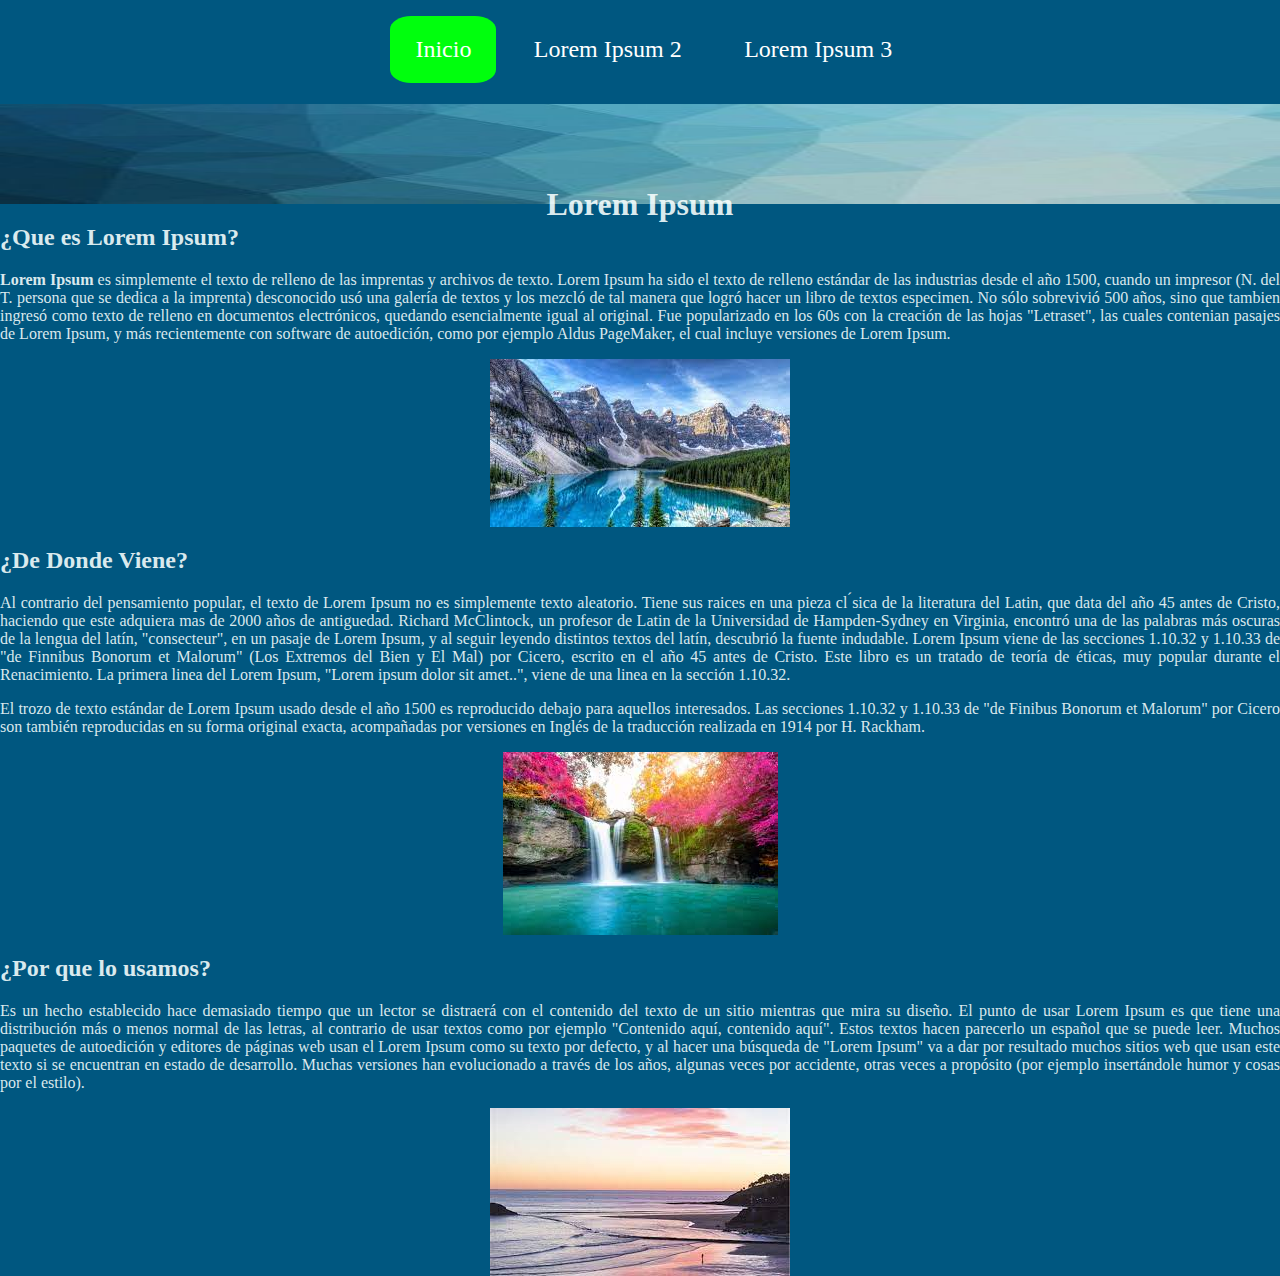
<file: index.html>
<!DOCTYPE html>
<html lang="en">
<head>
    <meta charset="UTF-8">
    <meta http-equiv="X-UA-Compatible" content="IE=edge">
    <meta name="viewport" content="width=device-width, initial-scale=1, shrink-to-fit=no">
    <link href="https://cdn.jsdelivr.net/npm/bootstrap@5.0.2/dist/css/bootstrap.min.css" rel="stylesheet" integrity="sha384-EVSTQN3/azprG1Anm3QDgpJLIm9Nao0Yz1ztcQTwFspd3yD65VohhpuuCOmLASjC" crossorigin="anonymous">
    <link href="css/style.css" rel="stylesheet">
    <title>Lorem Ipsum</title>
</head>
<body>
    <div class="container">
    <div id="navegacion">
        <ol>
            <li><a href="index.html" class="active">Inicio</a></li>
            <li><a href="Lorem Ipsum 2.html">Lorem Ipsum 2</a></li>
            <li><a href="Lorem Ipsum 3.html">Lorem Ipsum 3</a></li>
        </ol>
        <div id="encabezado" style="background-image: url(img/Fondo.jpg);"><h1>Lorem Ipsum</h1></div>
    </div>
    <div id="cuerpo">
        </div>
        <div class="row">
            <div class="col-sm-4">
                <h2>¿Que es Lorem Ipsum?</h2>
                <p class="p1">
                    <b>Lorem Ipsum</b> es simplemente el texto de relleno de las imprentas y archivos de
                    texto. Lorem Ipsum ha sido el texto de relleno estándar de las industrias desde el año 1500, cuando un
                    impresor (N. del T. persona que se dedica a la imprenta) desconocido usó una galería de textos y los
                    mezcló de tal manera que logró hacer un libro de textos especimen. No sólo sobrevivió 500 años, sino
                    que tambien ingresó como texto de relleno en documentos electrónicos, quedando esencialmente igual
                    al original. Fue popularizado en los 60s con la creación de las hojas "Letraset", las cuales contenian
                    pasajes de Lorem Ipsum, y más recientemente con software de autoedición, como por ejemplo Aldus
                    PageMaker, el cual incluye versiones de Lorem Ipsum.
                    </p>
                    <img src="img/paisaje1.jpg" class="imagen"alt="">
            </div>
            <div class="col-sm-4">
                <h2>¿De Donde Viene?</h2>
                <p class="p1">Al contrario del pensamiento popular, el texto de Lorem Ipsum no es
                    simplemente texto aleatorio. Tiene sus raices en una pieza cl ́sica de la literatura del Latin, que data del
                    año 45 antes de Cristo, haciendo que este adquiera mas de 2000 años de antiguedad. Richard
                    McClintock, un profesor de Latin de la Universidad de Hampden-Sydney en Virginia, encontró una de
                    las palabras más oscuras de la lengua del latín, "consecteur", en un pasaje de Lorem Ipsum, y al seguir
                    leyendo distintos textos del latín, descubrió la fuente indudable. Lorem Ipsum viene de las secciones
                    1.10.32 y 1.10.33 de "de Finnibus Bonorum et Malorum" (Los Extremos del Bien y El Mal) por Cicero,
                    escrito en el año 45 antes de Cristo. Este libro es un tratado de teoría de éticas, muy popular durante el
                    Renacimiento. La primera linea del Lorem Ipsum, "Lorem ipsum dolor sit amet..", viene de una linea
                    en la sección 1.10.32.</p>
                <p class="p1">El trozo de texto estándar de Lorem Ipsum usado desde el año 1500 es
                    reproducido debajo para aquellos interesados. Las secciones 1.10.32 y 1.10.33 de "de Finibus Bonorum
                     et Malorum" por Cicero son también reproducidas en su forma original exacta, acompañadas por
                    versiones en Inglés de la traducción realizada en 1914 por H. Rackham.</p>
                    <img src="img/paisaje2.jpg" class="imagen"alt="">
            </div>
            <div class="col-sm-4">
                <h2>¿Por que lo usamos?</h2>
                <p class="p1">Es un hecho establecido hace demasiado tiempo que un lector se distraerá con el contenido del texto de un sitio mientras que mira su diseño. El punto de usar Lorem Ipsum es que tiene una distribución más o menos normal de las letras, al contrario de usar textos como por ejemplo "Contenido aquí, contenido aquí". Estos textos hacen parecerlo un español que se puede leer. Muchos paquetes de autoedición y editores de páginas web usan el Lorem Ipsum como su texto por defecto, y al hacer una búsqueda de "Lorem Ipsum" va a dar por resultado muchos sitios web que usan este texto si se encuentran en estado de desarrollo. Muchas versiones han evolucionado a través de los años, algunas veces por accidente, otras veces a propósito (por ejemplo insertándole humor y cosas por el estilo).</p>
                <img src="img/paisaje3.jpg" class="imagen" alt="">
            </div>
        </div>
    </div>

    <script src="https://cdn.jsdelivr.net/npm/bootstrap@5.0.2/dist/js/bootstrap.bundle.min.js" integrity="sha384-MrcW6ZMFYlzcLA8Nl+NtUVF0sA7MsXsP1UyJoMp4YLEuNSfAP+JcXn/tWtIaxVXM" crossorigin="anonymous"></script>
</body>
</html>
</file>
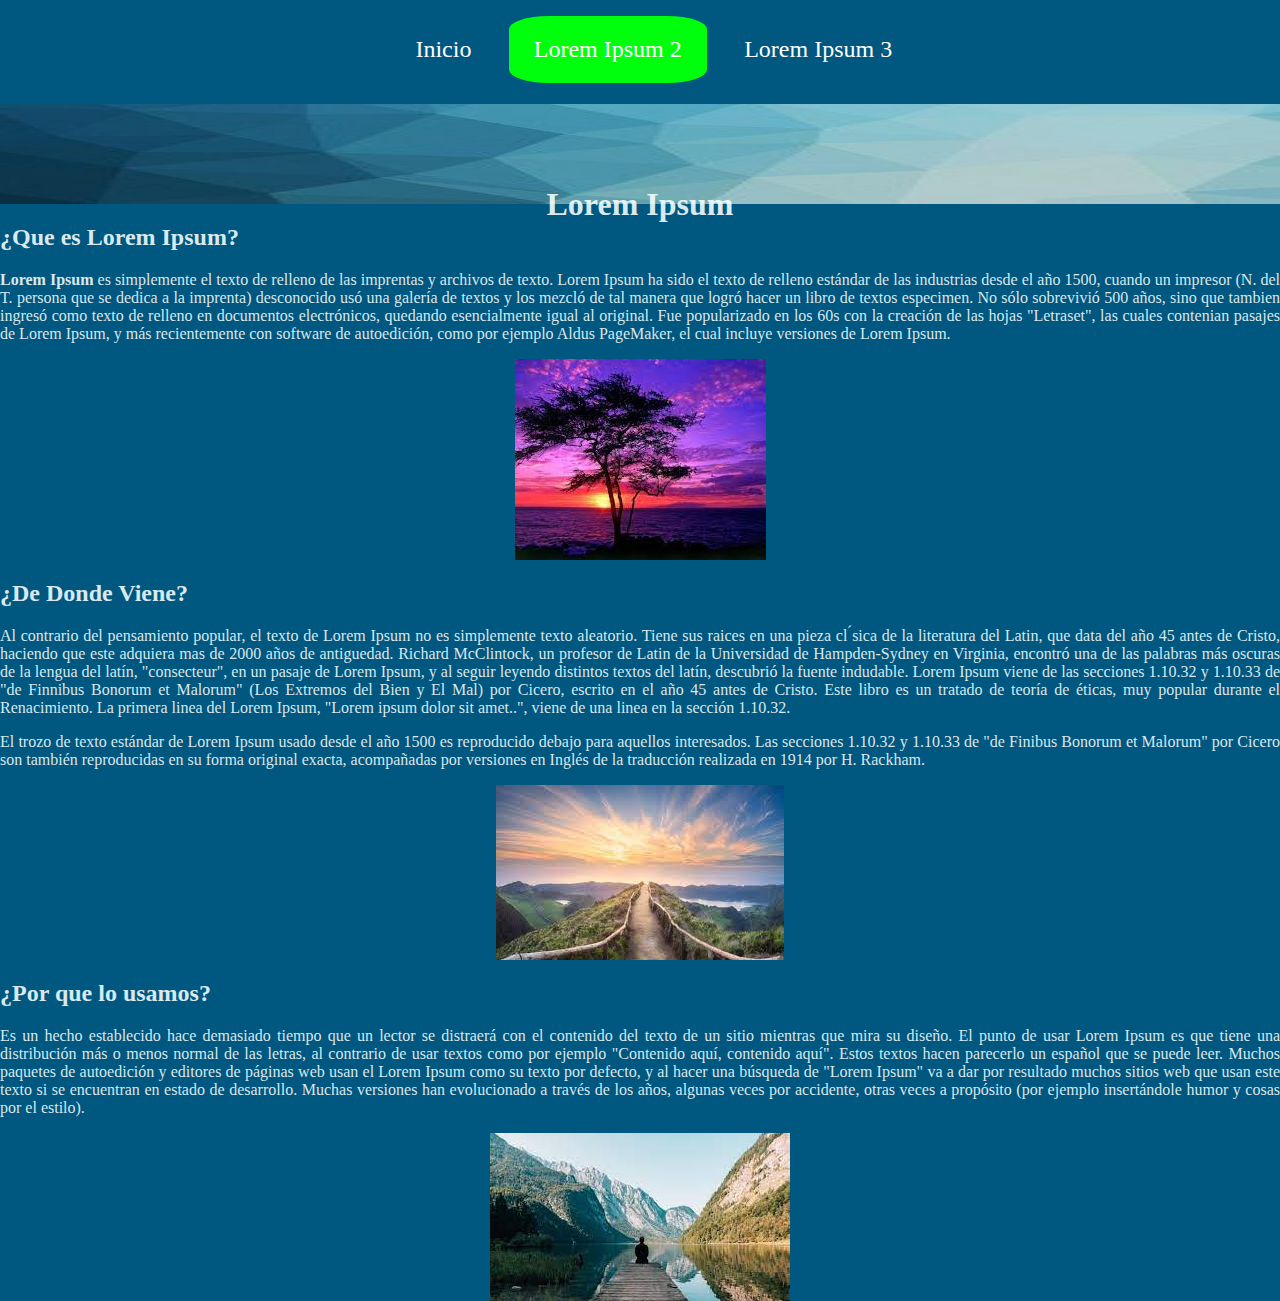
<file: Lorem Ipsum 2.html>
<!DOCTYPE html>
<html lang="en">
<head>
    <meta charset="UTF-8">
    <meta http-equiv="X-UA-Compatible" content="IE=edge">
    <meta name="viewport" content="width=device-width, initial-scale=1, shrink-to-fit=no">
    <link href="https://cdn.jsdelivr.net/npm/bootstrap@5.0.2/dist/css/bootstrap.min.css" rel="stylesheet" integrity="sha384-EVSTQN3/azprG1Anm3QDgpJLIm9Nao0Yz1ztcQTwFspd3yD65VohhpuuCOmLASjC" crossorigin="anonymous">
    <link href="css/style.css" rel="stylesheet">
    <title>Lorem Ipsum</title>
</head>
<body>
    <div class="container">
    <div id="navegacion">
        <ol>
            <li><a href="index.html">Inicio</a></li>
            <li><a href="Lorem Ipsum 2.html" class ="active">Lorem Ipsum 2</a></li>
            <li><a href="Lorem Ipsum 3.html">Lorem Ipsum 3</a></li>
        </ol>
        <div id="encabezado" style="background-image: url(img/Fondo.jpg);"><h1>Lorem Ipsum</h1></div>
    </div>
    <div id="cuerpo">
        </div>
        <div class="row">
            <div class="col-sm-4">
                <h2>¿Que es Lorem Ipsum?</h2>
                <p class="p1">
                    <b>Lorem Ipsum</b> es simplemente el texto de relleno de las imprentas y archivos de
                    texto. Lorem Ipsum ha sido el texto de relleno estándar de las industrias desde el año 1500, cuando un
                    impresor (N. del T. persona que se dedica a la imprenta) desconocido usó una galería de textos y los
                    mezcló de tal manera que logró hacer un libro de textos especimen. No sólo sobrevivió 500 años, sino
                    que tambien ingresó como texto de relleno en documentos electrónicos, quedando esencialmente igual
                    al original. Fue popularizado en los 60s con la creación de las hojas "Letraset", las cuales contenian
                    pasajes de Lorem Ipsum, y más recientemente con software de autoedición, como por ejemplo Aldus
                    PageMaker, el cual incluye versiones de Lorem Ipsum.
                    </p>
                    <img src="img/paisaje4.jpg" class="imagen"alt="">
            </div>
            <div class="col-sm-4">
                <h2>¿De Donde Viene?</h2>
                <p class="p1">Al contrario del pensamiento popular, el texto de Lorem Ipsum no es
                    simplemente texto aleatorio. Tiene sus raices en una pieza cl ́sica de la literatura del Latin, que data del
                    año 45 antes de Cristo, haciendo que este adquiera mas de 2000 años de antiguedad. Richard
                    McClintock, un profesor de Latin de la Universidad de Hampden-Sydney en Virginia, encontró una de
                    las palabras más oscuras de la lengua del latín, "consecteur", en un pasaje de Lorem Ipsum, y al seguir
                    leyendo distintos textos del latín, descubrió la fuente indudable. Lorem Ipsum viene de las secciones
                    1.10.32 y 1.10.33 de "de Finnibus Bonorum et Malorum" (Los Extremos del Bien y El Mal) por Cicero,
                    escrito en el año 45 antes de Cristo. Este libro es un tratado de teoría de éticas, muy popular durante el
                    Renacimiento. La primera linea del Lorem Ipsum, "Lorem ipsum dolor sit amet..", viene de una linea
                    en la sección 1.10.32.</p>
                <p class="p1">El trozo de texto estándar de Lorem Ipsum usado desde el año 1500 es
                    reproducido debajo para aquellos interesados. Las secciones 1.10.32 y 1.10.33 de "de Finibus Bonorum
                     et Malorum" por Cicero son también reproducidas en su forma original exacta, acompañadas por
                    versiones en Inglés de la traducción realizada en 1914 por H. Rackham.</p>
                    <img src="img/paisaje5.jpg" class="imagen"alt="">
            </div>
            <div class="col-sm-4">
                <h2>¿Por que lo usamos?</h2>
                <p class="p1">Es un hecho establecido hace demasiado tiempo que un lector se distraerá con el contenido del texto de un sitio mientras que mira su diseño. El punto de usar Lorem Ipsum es que tiene una distribución más o menos normal de las letras, al contrario de usar textos como por ejemplo "Contenido aquí, contenido aquí". Estos textos hacen parecerlo un español que se puede leer. Muchos paquetes de autoedición y editores de páginas web usan el Lorem Ipsum como su texto por defecto, y al hacer una búsqueda de "Lorem Ipsum" va a dar por resultado muchos sitios web que usan este texto si se encuentran en estado de desarrollo. Muchas versiones han evolucionado a través de los años, algunas veces por accidente, otras veces a propósito (por ejemplo insertándole humor y cosas por el estilo).</p>
                <img src="img/paisaje6.jpg" class="imagen" alt="">
            </div>
        </div>
    </div>

    <script src="https://cdn.jsdelivr.net/npm/bootstrap@5.0.2/dist/js/bootstrap.bundle.min.js" integrity="sha384-MrcW6ZMFYlzcLA8Nl+NtUVF0sA7MsXsP1UyJoMp4YLEuNSfAP+JcXn/tWtIaxVXM" crossorigin="anonymous"></script>
</body>
</html>
</file>
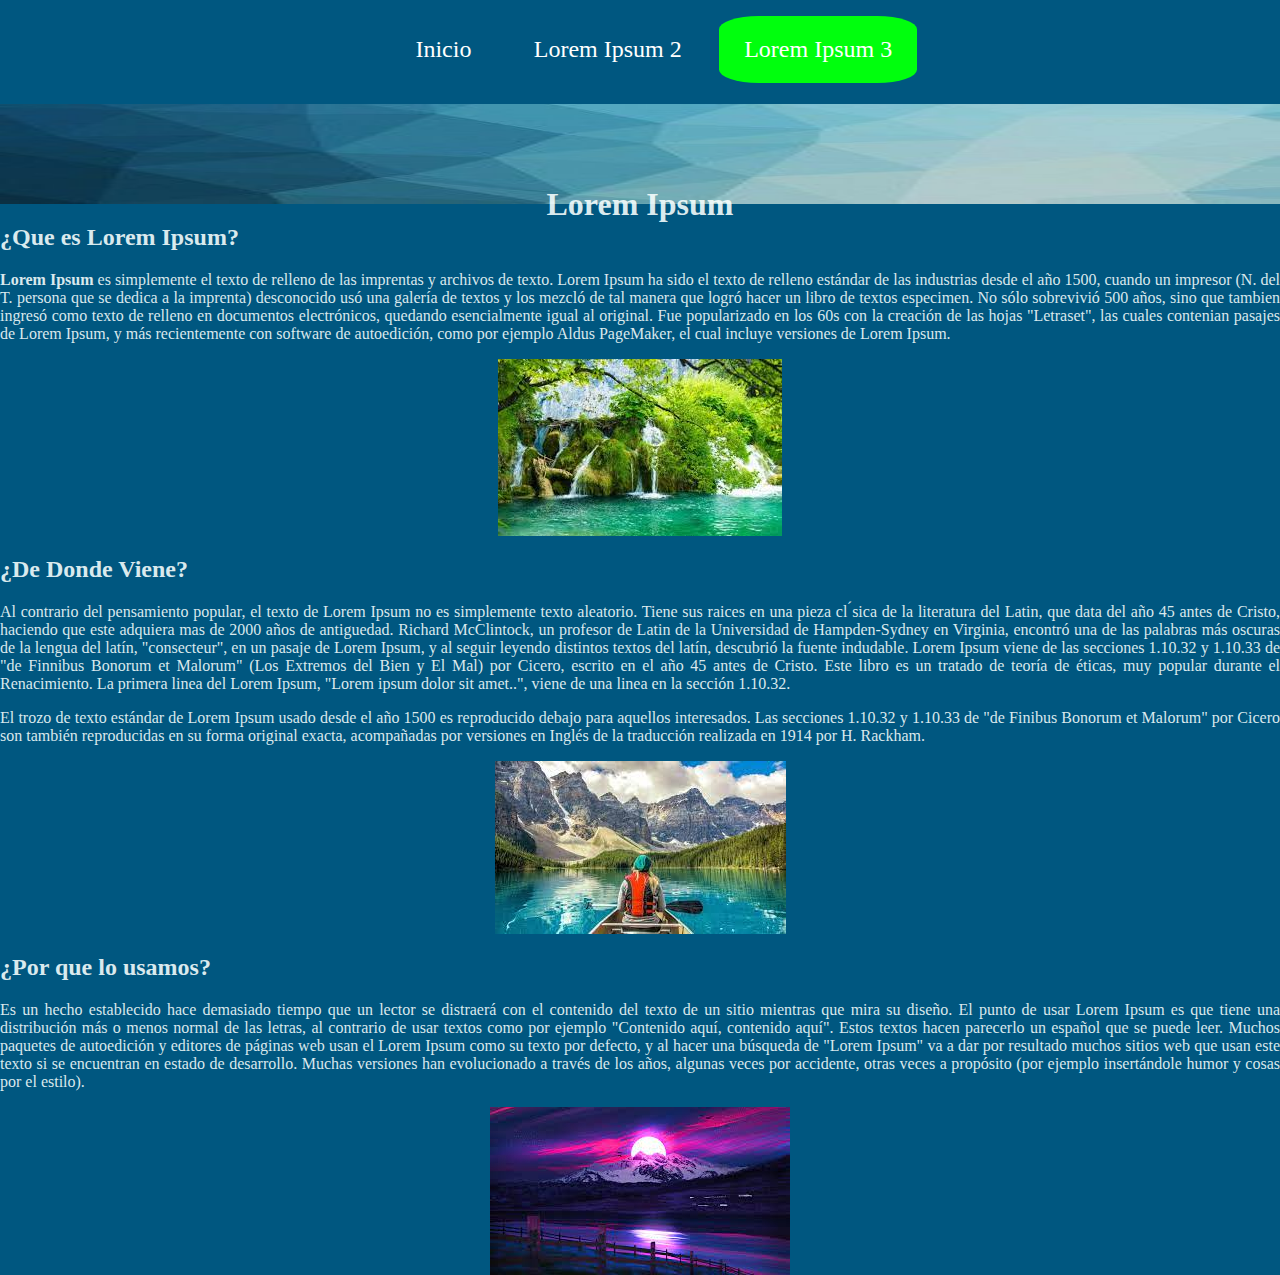
<file: Lorem Ipsum 3.html>
<!DOCTYPE html>
<html lang="en">
<head>
    <meta charset="UTF-8">
    <meta http-equiv="X-UA-Compatible" content="IE=edge">
    <meta name="viewport" content="width=device-width, initial-scale=1, shrink-to-fit=no">
    <link href="https://cdn.jsdelivr.net/npm/bootstrap@5.0.2/dist/css/bootstrap.min.css" rel="stylesheet" integrity="sha384-EVSTQN3/azprG1Anm3QDgpJLIm9Nao0Yz1ztcQTwFspd3yD65VohhpuuCOmLASjC" crossorigin="anonymous">
    <link href="css/style.css" rel="stylesheet">
    <title>Lorem Ipsum</title>
</head>
<body>
    <div class="container">
    <div id="navegacion">
        <ol>
            <li><a href="index.html">Inicio</a></li>
            <li><a href="Lorem Ipsum 2.html">Lorem Ipsum 2</a></li>
            <li><a href="Lorem Ipsum 3.html" class="active">Lorem Ipsum 3</a></li>
        </ol>
        <div id="encabezado" style="background-image: url(img/Fondo.jpg);"><h1>Lorem Ipsum</h1></div>
    </div>
    <div id="cuerpo">
        </div>
        <div class="row">
            <div class="col-sm-4">
                <h2>¿Que es Lorem Ipsum?</h2>
                <p class="p1">
                    <b>Lorem Ipsum</b> es simplemente el texto de relleno de las imprentas y archivos de
                    texto. Lorem Ipsum ha sido el texto de relleno estándar de las industrias desde el año 1500, cuando un
                    impresor (N. del T. persona que se dedica a la imprenta) desconocido usó una galería de textos y los
                    mezcló de tal manera que logró hacer un libro de textos especimen. No sólo sobrevivió 500 años, sino
                    que tambien ingresó como texto de relleno en documentos electrónicos, quedando esencialmente igual
                    al original. Fue popularizado en los 60s con la creación de las hojas "Letraset", las cuales contenian
                    pasajes de Lorem Ipsum, y más recientemente con software de autoedición, como por ejemplo Aldus
                    PageMaker, el cual incluye versiones de Lorem Ipsum.
                    </p>
                    <img src="img/paisaje7.jpg" class="imagen"alt="">
            </div>
            <div class="col-sm-4">
                <h2>¿De Donde Viene?</h2>
                <p class="p1">Al contrario del pensamiento popular, el texto de Lorem Ipsum no es
                    simplemente texto aleatorio. Tiene sus raices en una pieza cl ́sica de la literatura del Latin, que data del
                    año 45 antes de Cristo, haciendo que este adquiera mas de 2000 años de antiguedad. Richard
                    McClintock, un profesor de Latin de la Universidad de Hampden-Sydney en Virginia, encontró una de
                    las palabras más oscuras de la lengua del latín, "consecteur", en un pasaje de Lorem Ipsum, y al seguir
                    leyendo distintos textos del latín, descubrió la fuente indudable. Lorem Ipsum viene de las secciones
                    1.10.32 y 1.10.33 de "de Finnibus Bonorum et Malorum" (Los Extremos del Bien y El Mal) por Cicero,
                    escrito en el año 45 antes de Cristo. Este libro es un tratado de teoría de éticas, muy popular durante el
                    Renacimiento. La primera linea del Lorem Ipsum, "Lorem ipsum dolor sit amet..", viene de una linea
                    en la sección 1.10.32.</p>
                <p class="p1">El trozo de texto estándar de Lorem Ipsum usado desde el año 1500 es
                    reproducido debajo para aquellos interesados. Las secciones 1.10.32 y 1.10.33 de "de Finibus Bonorum
                     et Malorum" por Cicero son también reproducidas en su forma original exacta, acompañadas por
                    versiones en Inglés de la traducción realizada en 1914 por H. Rackham.</p>
                    <img src="img/paisaje8.jpg" class="imagen"alt="">
            </div>
            <div class="col-sm-4">
                <h2>¿Por que lo usamos?</h2>
                <p class="p1">Es un hecho establecido hace demasiado tiempo que un lector se distraerá con el contenido del texto de un sitio mientras que mira su diseño. El punto de usar Lorem Ipsum es que tiene una distribución más o menos normal de las letras, al contrario de usar textos como por ejemplo "Contenido aquí, contenido aquí". Estos textos hacen parecerlo un español que se puede leer. Muchos paquetes de autoedición y editores de páginas web usan el Lorem Ipsum como su texto por defecto, y al hacer una búsqueda de "Lorem Ipsum" va a dar por resultado muchos sitios web que usan este texto si se encuentran en estado de desarrollo. Muchas versiones han evolucionado a través de los años, algunas veces por accidente, otras veces a propósito (por ejemplo insertándole humor y cosas por el estilo).</p>
                <img src="img/paisaje9.jpg" class="imagen" alt="">
            </div>
        </div>
    </div>

    <script src="https://cdn.jsdelivr.net/npm/bootstrap@5.0.2/dist/js/bootstrap.bundle.min.js" integrity="sha384-MrcW6ZMFYlzcLA8Nl+NtUVF0sA7MsXsP1UyJoMp4YLEuNSfAP+JcXn/tWtIaxVXM" crossorigin="anonymous"></script>
</body>
</html>
</file>
<file: css/style.css>
html body{
    margin:0px;
    padding:0px;
    background-color: rgb(0, 87, 128);
    color:rgba(248, 255, 254, 0.884);
    }
        #encabezado{
        width: 100%;
        height: 100px;
        background-color: white;
        background-image: url(../img/Fondo.jpg);
        background-repeat: no-repeat;
        background-size: 100% 100%;
        line-height:200px;
        text-align:center;
        }
        #navegacion ol{
            display: flex;
            flex-direction: row;
            justify-content: center;
            }
            
            #navegacion ol li{
            list-style: none;
            border-radius: 20%;
            margin-right: 1%;
            font-size:18pt;
            }
            #navegacion ol li a{
            text-decoration: none;
            padding: 20px 25px 20px 25px;
            border-radius: 20%;
            color:white;
            display:table;
            }
            .active{
            background-color:rgb(0, 255, 13);
            color: blue;
            } 
            .p1{
                text-align: justify;
            }
            .imagen{
                margin-left: auto;
                margin-right: auto;
                display:block;
            }
</file>
